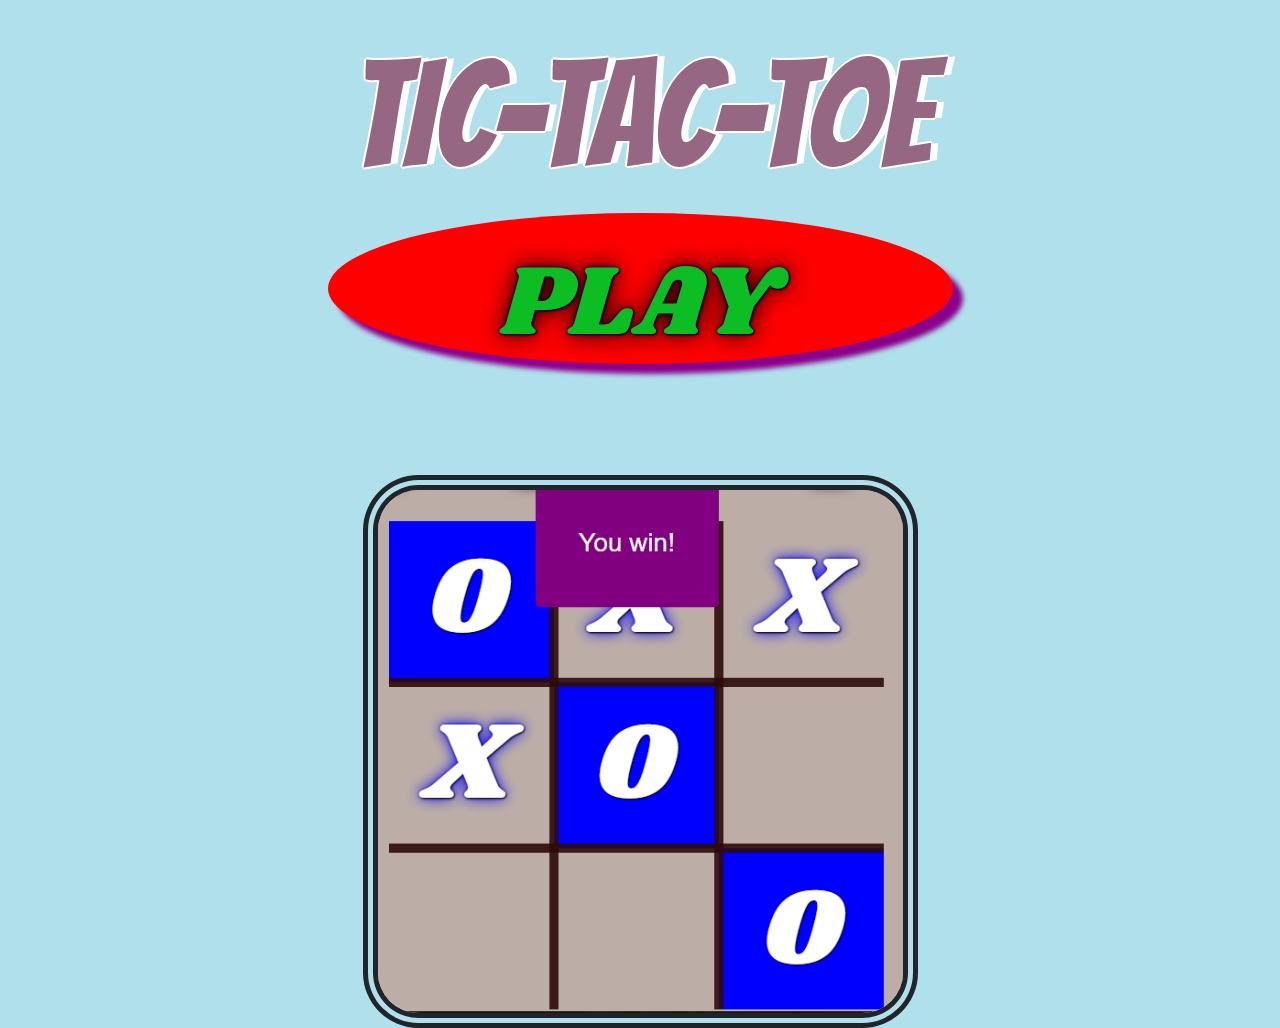
<file: index.html>
<!DOCTYPE html>

<head>
    <meta charset="UTF-8">
    <title>Home</title>
    <meta charset="UTF-8">
    <meta name="viewport" content="width=device-width, initial-scale=1.0">
    <meta http-equiv="X-UA-Compatible" content="ie=edge">
    <link rel="stylesheet" href="https://maxcdn.bootstrapcdn.com/bootstrap/4.1.0/css/bootstrap.min.css">
    <script src="https://ajax.googleapis.com/ajax/libs/jquery/3.3.1/jquery.min.js"></script>
    <script src="https://cdnjs.cloudflare.com/ajax/libs/popper.js/1.14.0/umd/popper.min.js"></script>
    <script src="https://maxcdn.bootstrapcdn.com/bootstrap/4.1.0/js/bootstrap.min.js"></script>
    <link rel="stylesheet" href="tictac.css">
    <link href="https://fonts.googleapis.com/css?family=Shrikhand|Passero+One|Fruktur|Bangers" rel="stylesheet">
 
</head>

<div class="container-fluid"> 
    <body id="bodyIndex">
      
        <div>

            <h1 class="center-text" id="h1Index">TIC-TAC-TOE</h1>

        </div >
        <div id="indexPlay">
            <a href="tictac.html">
                <!--Link to the game-->
                <h2 id="h2Index">PLAY</h2>
            </a>
        </div>
        <div class="container">
  <img src="images/screeshot.PNG" id="imageIndex" class="mx-auto d-block" >
</div>
    </body>

</div>

</html>
</file>
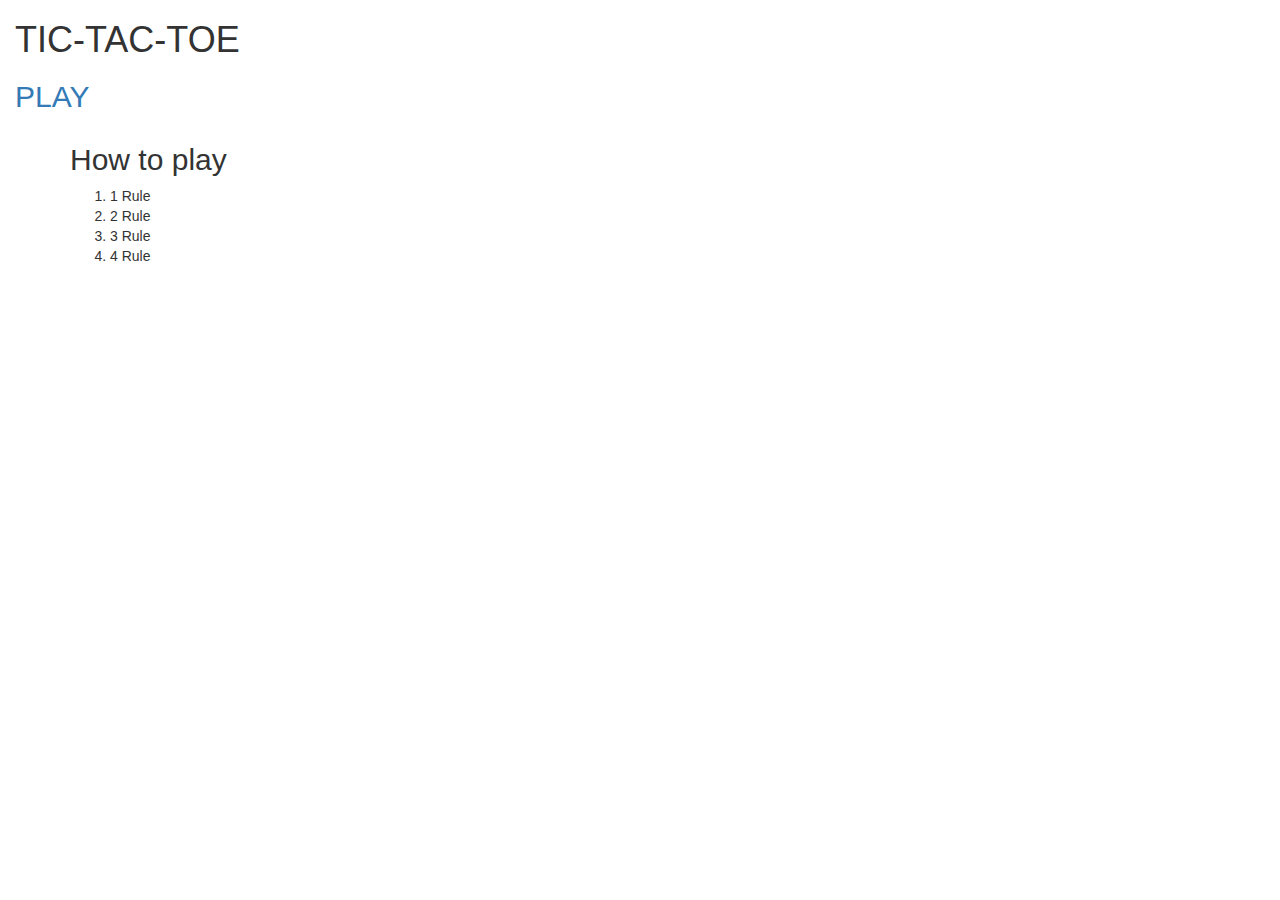
<file: home.html>
<!DOCTYPE html>

<head>
    <meta charset="UTF-8">
    <title>Home</title>
   

    <link rel="stylesheet" href="https://maxcdn.bootstrapcdn.com/bootstrap/3.3.7/css/bootstrap.min.css" integrity="sha384-BVYiiSIFeK1dGmJRAkycuHAHRg32OmUcww7on3RYdg4Va+PmSTsz/K68vbdEjh4u"
        crossorigin="anonymous">
    <link rel="stylesheet" href="tictac.css">
    <link href="https://fonts.googleapis.com/css?family=Bangers" rel="stylesheet">
    <link href="https://fonts.googleapis.com/css?family=Shrikhand|Passero+One" rel="stylesheet">
    <link href="https://fonts.googleapis.com/css?family=Fruktur" rel="stylesheet">



</head>
<div class="container-fluid">

    <body id="bodyHome">
        <div>

            <h1 class="center-text" id="h1Home">TIC-TAC-TOE</h1>

        </div>
        <div id="homePlay">
            <a href="tictac.html">
                <!--Link to the game-->
                <h2 id="h2Home">PLAY</h2>
            </a>
        </div>
        <div class="container" id="rulesContainer">
            <h2 class="center-text" id="h2Rules">How to play</h2>
            <ol id="rules">
                <li>1 Rule</li>
                <li>2 Rule</li>
                <li>3 Rule</li>
                <li>4 Rule</li>
            </ol>
        </div>


    </body>
</div>

</html>
</file>
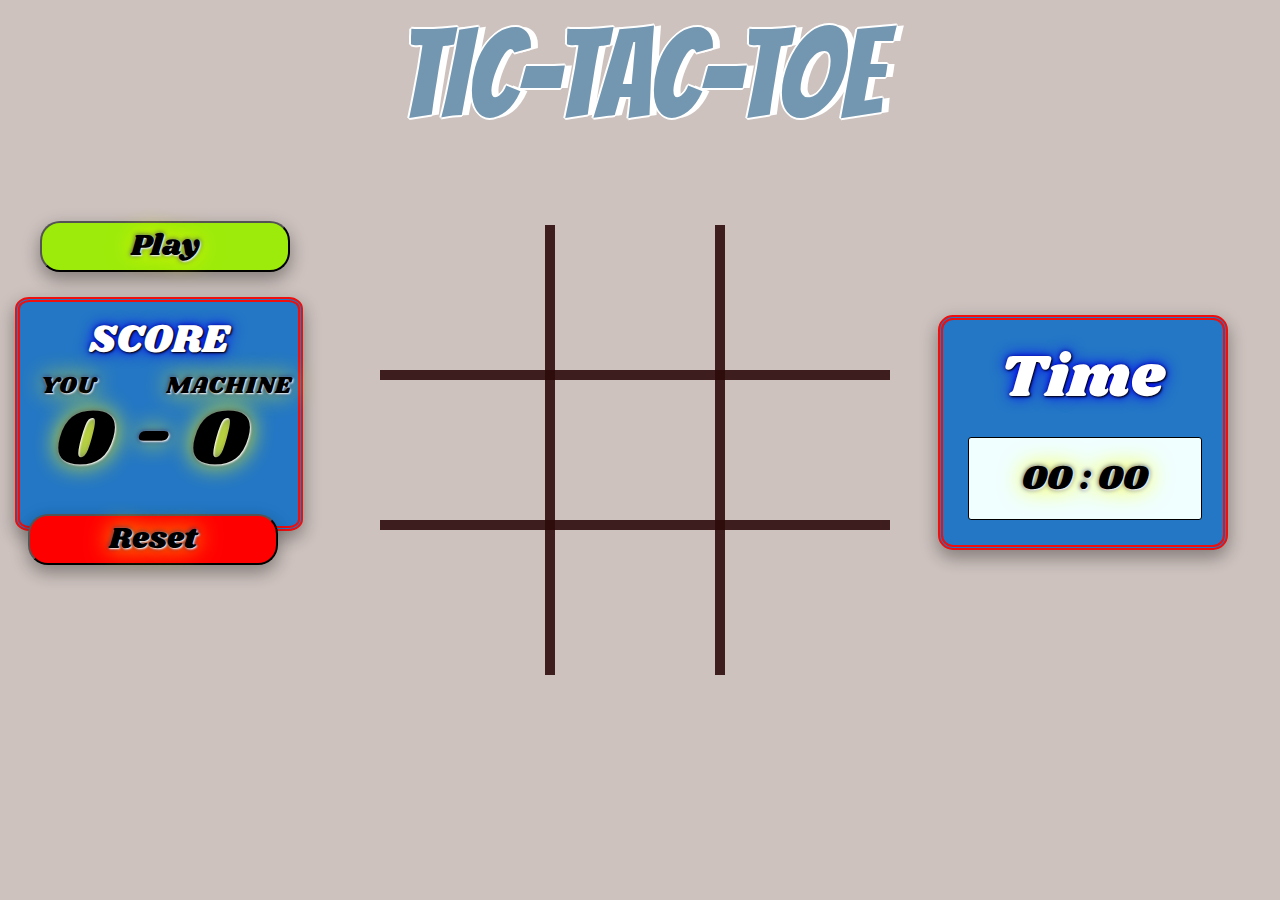
<file: tictac.html>
<!DOCTYPE html>
<html>

<head>
  <meta charset="UTF-8">
    <meta name="viewport" content="width=device-width, initial-scale=1.0">
    <meta http-equiv="X-UA-Compatible" content="ie=edge">
  <title>Tic Tac Toe</title>

  <link rel="stylesheet" href="https://maxcdn.bootstrapcdn.com/bootstrap/4.1.0/css/bootstrap.min.css">
  <script src="https://ajax.googleapis.com/ajax/libs/jquery/3.3.1/jquery.min.js"></script>
  <script src="https://cdnjs.cloudflare.com/ajax/libs/popper.js/1.14.0/umd/popper.min.js"></script>
  <script src="https://maxcdn.bootstrapcdn.com/bootstrap/4.1.0/js/bootstrap.min.js"></script>
 <link rel="stylesheet" href="tictac.css">
  <link href="https://fonts.googleapis.com/css?family=Shrikhand|Bangers" rel="stylesheet">

</head>
<div class="container-fluid">

  <body id="bodyTicTac">
    <h1 class="text-center" id="h1TicTac">TIC-TAC-TOE</h1>
    
    
    <table style="display:none;" id="showTable" >
      <tr>
        <td class="cell" id="0"></td>
        <td class="cell" id="1"></td>
        <td class="cell" id="2"></td>
      </tr>
      <tr>
        <td class="cell" id="3"></td>
        <td class="cell" id="4"></td>
        <td class="cell" id="5"></td>
      </tr>
      <tr>
        <td class="cell" id="6"></td>
        <td class="cell" id="7"></td>
        <td class="cell" id="8"></td>
      </tr>
    </table>

    <table style="display:block;" id="showFakeTable" >
      <tr>
        <td class="cell" ></td>
        <td class="cell" ></td>
        <td class="cell" ></td>
      </tr>
      <tr>
        <td class="cell" ></td>
        <td class="cell" ></td>
        <td class="cell" ></td>
      </tr>
      <tr>
        <td class="cell" ></td>
        <td class="cell" ></td>
        <td class="cell" ></td>
      </tr>
    </table>

    <div class="endgame">
      <div class="text"></div>
    </div>


    

    <div>
      <button onclick="startGame(); start_time(); FbotonOn();showDiv()" id="botonOn">Play</button>
      <div id="scoreText">
        <h1 id="h1Score">SCORE</h1>
        <h2 id="h2Score"> &nbspYOU&nbsp&nbsp&nbsp&nbsp&nbspMACHINE</h2>
        <div id="scoreBoard">
          0 - 0
        </div>

      </div>
    </div>
    <div>
      <button onclick="resetScore();startGame();stop_timer()" id="buttonReset">Reset</button>
    </div>


    <div id="cronometro">
      <h2 id="h2Time">Time</h2>
      <div id="clock">
        00 : 00
      </div>
    </div>

    <script src="tictac.js"></script>
  </body>
</div>

</html>
</file>
<file: tictac.css>
#bodyTicTac{/*body tictac.html*/
  background: rgba(172,154,146,0.6)
}
#bodyIndex{/*body home.html*/
  background-color: rgba(142,211,227,0.7);
  
}
#h1Index{
  position: relative;
 text-align: center;
 font-family: 'Bangers', cursive;
 font-size: 150px;
 color: rgba(150,103,131,1);
 text-shadow: 1px 1px 2px black, 0 0 25px blue, 0 0 5px darkblue;
 text-shadow: 7px 0 0 #fff, -2px 0 0 #fff, 0 2px 0 #fff, 0 -2px 0 #fff, 1px 1px #fff, -1px -1px 0 #fff, 1px -1px 0 #fff, -1px 1px 0 #fff;

margin-top: 2%;
}
#h1TicTac{
  font-family: 'Bangers', cursive;
  font-size: 125px;
  color: rgba(100,140,169,0.9);
  text-shadow: 7px 0 0 #fff, -2px 0 0 #fff, 0 2px 0 #fff, 0 -2px 0 #fff, 1px 1px #fff, -1px -1px 0 #fff, 1px -1px 0 #fff, -1px 1px 0 #fff;

}
a:hover{/*link  h2 to tictac.html*/
  text-decoration:none ; 
 } 
#h2Index:hover{/*Movement of h2 from home.html*/
  color:darkblue;/*color for mouseover*/
  transform: translateY(-10px);
   transition: all .2s;
  -o-transition: all .2s;
  -moz-transition: all .2s;
  -webkit-transition: all .2s;
  text-shadow: 1px 1px 2px white, 0 0 25px white, 0 0 5px darkblue;
  cursor: pointer;
}
#h2Index{/*PLAY h2 in home.html*/
  font-size: 100px;
  color:rgb(13, 189, 36);
  text-align: center;
  padding-top: 5%;
  font-family: 'Shrikhand', cursive;
  text-shadow: 1px 1px 2px black, 0 0 25px black, 0 0 5px darkblue;
  
}

#indexPlay{/*container div of PLAY  h2 on home.html*/
  margin-top: 0%;
  background-color: red;
  width: 50%;
  height: 10%;
  border-radius: 50%;
  margin-left: 25%;
  box-shadow: 10px 10px 5px darkmagenta;
}
#imageIndex{
  margin-top: 10%;
  width:50%;
}


td {
  border:10px solid rgba(46, 11, 11,0.9);
  height:150px;
  width:170px;
  text-align:center;
  vertical-align:middle;
  font-family:"Shrikhand", cursive;
  cursor:pointer;
  font-size: 110px;
  text-shadow: 1px 1px 2px black, 0 0 25px blue, 0 0 5px darkblue;
   color:white;
}

table {
  border-collapse: collapse;
  position:absolute;
  left:50%;
  margin-left:-260px;
  top:25%;
  
}

table tr:first-child td {
  border-top:0;
}

table tr:last-child td {
  border-bottom:0;
}

table tr td:first-child {
  border-left:0;
}

table tr td:last-child {
  border-right:0;
}
button{/*play button on tictac.html*/
  position: relative;
  font-family: 'Shrikhand', cursive;
  color:black;
  text-shadow: 1px 1px 2px white, 0 0 25px yellow, 0 0 5px darkblue;
  background: rgb(156, 235, 10);
  width: 20%;
  border-radius: 20px;
  box-shadow: 0 8px 16px 0 rgba(0,0,0,0.2), 0 6px 20px 0 rgba(0,0,0,0.19);
  font-size: 30px;
  margin-left: 2%;
  margin-top: 5%;
}
button:hover{/*hover of play button on tictac.html*/
  background: rgb(53, 222, 228);
  color:black;
  transform: translateY(-5px);

}
#scoreText{
  position: relative;
  font-family: 'Shrikhand', cursive;
  color:black;
  text-align: center;
  text-shadow: 1px 1px 2px white, 0 0 25px yellow, 0 0 5px darkblue;
  background: rgb(35, 119, 197);
  width: 23%;
  padding-top: 10%;
  padding-bottom: 2%;
  border-radius: 5px;
  box-shadow: 0 8px 16px 0 rgba(0,0,0,0.2), 0 6px 20px 0 rgba(0,0,0,0.19);
  font-size: 80px;
  margin-left: 0%;
  margin-top: 2%;
  border-radius: 5%;
  border: 5px rgb(238, 15, 15) double;
}
#h1Score{
  margin-top: -40%;
  font-size: 80pxx;
  color:white;
  text-shadow: 1px 1px 2px black, 0 0 15px blue, 0 0 5px darkblue;

}
#h2Score{
  margin-bottom: 13%;
  font-size: 30%;
}
#scoreBoard{
  margin-left: -5%;
  margin-top: -20%;

}
#buttonReset{
  position: relative;
  font-family: 'Shrikhand', cursive;
  color:black;
  text-shadow: 1px 1px 2px white, 0 0 25px yellow, 0 0 5px darkblue;
  background: red;
  width: 20%;
  border-radius: 20px;
  box-shadow: 0 8px 16px 0 rgba(0,0,0,0.2), 0 6px 20px 0 rgba(0,0,0,0.19);
  font-size: 30px;
  margin-left: 1%; 
  margin-top:-100%; 
}


 
.endgame {
  display: none;
  width: 200px;
  top: 120px;
  background-color: purple;
  position: absolute;
  left: 50%;
  margin-left: -100px;
  padding-top: 50px;
  padding-bottom: 50px;
  text-align: center;
  border-radius: 5px;
  color: white;
  font-size: 2em;
}


@font-face {
  font-family: 'digital_dream';
  src: url('digital_dream/digitaldreamfatskew-webfont.eot');
  src: url('digital_dream/digitaldreamfatskew-webfont.eot?#iefix') format('embedded-opentype'),
       url('digital_dream/digitaldreamfatskew-webfont.woff2') format('woff2'),
       url('digital_dream/digitaldreamfatskew-webfont.woff') format('woff'),
       url('digital_dream/digitaldreamfatskew-webfont.ttf') format('truetype'),
       url('digital_dream/digitaldreamfatskew-webfont.svg#digital_dream_fat_skewregular') format('svg');
 
}		
#cronometro { 
  position: relative;
  padding:10px;
  border: 5px rgb(238, 15, 15) double;
  width: 290px;
  text-align: center;
  background-color: rgb(35, 119, 197); 
  border-radius: 15px;
  float: right;
  margin-top:-20%;
  left: -3%;
  box-shadow: 0 8px 16px 0 rgba(0,0,0,0.2), 0 6px 20px 0 rgba(0,0,0,0.19);

}
#clock { 
  padding: 15px; 
  width: 90% ;
  border: 1px solid black; 
  font: normal 1em digital_dream, europa, arial; 
  text-align: center; 
  margin: 15px; 
  background-color: #f0ffff; 
  border-radius: 3px;
  font-weight: normal;
  font-style: normal;
  font-family: 'Shrikhand', cursive;
  color:black;
 text-shadow: 1px 1px 2px white, 0 0 25px yellow, 0 0 5px darkblue;
  font-size: 35px;
 }
#h2Time{ 
 font: normal 1em digital_dream, europa, arial; 
  text-align: center; 
  margin: 4px; 
  font-weight: normal;
  font-style: normal;
  font-family: 'Shrikhand', cursive;
  color:white;
  text-shadow: 1px 1px 2px black, 0 0 15px blue, 0 0 5px darkblue;
   font-size: 60px;
}
#imageIndex{
  border-radius: 10%;
 border-style: double;
  border-width: 15px;

}





@media only screen and (max-width: 700px){
  #bodyTicTac{/*body tictac.html*/
    background: rgba(172,154,146,0.6)
  }
  #bodyIndex{/*body home.html*/
    background-color: rgba(142,211,227,0.7);
    
  }
  #h1Index{
    position: relative;
   text-align: center;
   font-family: 'Bangers', cursive;
   font-size: 75px;
   color: rgba(150,103,131,1);
   text-shadow: 1px 1px 2px black, 0 0 25px blue, 0 0 5px darkblue;
   text-shadow: 7px 0 0 #fff, -2px 0 0 #fff, 0 2px 0 #fff, 0 -2px 0 #fff, 1px 1px #fff, -1px -1px 0 #fff, 1px -1px 0 #fff, -1px 1px 0 #fff;
  
  margin-top: 2%;
  }
  #h1TicTac{
    font-family: 'Bangers', cursive;
    font-size: 75px;
    color: rgba(100,140,169,0.9);
    /*text-shadow: 1px 1px 2px black, 0 0 25px black, 0 0 5px black;*/
    text-shadow: 7px 0 0 #fff, -2px 0 0 #fff, 0 2px 0 #fff, 0 -2px 0 #fff, 1px 1px #fff, -1px -1px 0 #fff, 1px -1px 0 #fff, -1px 1px 0 #fff;
  
  }
  a:hover{/*link  h2 to tictac.html*/
    text-decoration:none ; 
   } 
  #h2Index:hover{/*Movement of h2 from home.html*/
    color:darkblue;/*color for mouseover*/
    transform: translateY(-10px);
     transition: all .2s;
    -o-transition: all .2s;
    -moz-transition: all .2s;
    -webkit-transition: all .2s;
    text-shadow: 1px 1px 2px white, 0 0 25px white, 0 0 5px darkblue;
    cursor: pointer;
  }
  #h2Index{/*PLAY h2 in home.html*/
    font-size: 70px;
    color:rgb(13, 189, 36);
    text-align: center;
    padding-top: 5%;
    font-family: 'Shrikhand', cursive;
    text-shadow: 1px 1px 2px black, 0 0 25px black, 0 0 5px darkblue;
    
  }
  
  #indexPlay{/*container div of PLAY  h2 on index.html*/
    margin-top: 0%;
    background-color: red;
    width: 70%;
    height: 10%;
    border-radius: 50%;
    margin-left: 15%;
    box-shadow: 10px 10px 5px darkmagenta;
  }
  #imageIndex{
  
    margin-top: 10%;
    width:100%;
  }
  
  
  td {
    border:7px solid rgba(46, 11, 11,0.9);
    height:90px;
    width:70px;
    text-align:center;
    vertical-align:middle;
    font-family:"Shrikhand", cursive;
    cursor:pointer;
    font-size: 60px;
    text-shadow: 1px 1px 2px black, 0 0 25px blue, 0 0 5px darkblue;
     color:white;
  }
  
  table {
    border-collapse: collapse;
    position:absolute;
    left:90%;
    top:50%;
    
  }
  
  table tr:first-child td {
    border-top:0;
  }
  
  table tr:last-child td {
    border-bottom:0;
  }
  
  table tr td:first-child {
    border-left:0;
  }
  
  table tr td:last-child {
    border-right:0;
  }
  button{/*play button on tictac.html*/
    position: relative;
    font-family: 'Shrikhand', cursive;
    color:black;
    text-shadow: 1px 1px 2px white, 0 0 25px yellow, 0 0 5px darkblue;
    background: rgb(156, 235, 10);
    width: 45%;
    border-radius: 20px;
    box-shadow: 0 8px 16px 0 rgba(0,0,0,0.2), 0 6px 20px 0 rgba(0,0,0,0.19);
    font-size: 20px;
    margin-left: 4%;
    margin-top: -5%;
  }
  button:hover{/*hover of play button on tictac.html*/
    background: rgb(53, 222, 228);
    color:black;
    transform: translateY(-5px);
  }
  #buttonReset{
    position: relative;
    font-family: 'Shrikhand', cursive;
    color:black;
    text-shadow: 1px 1px 2px white, 0 0 25px yellow, 0 0 5px darkblue;
    background: red;
    width: 45%;
    border-radius: 20px;
    box-shadow: 0 8px 16px 0 rgba(0,0,0,0.2), 0 6px 20px 0 rgba(0,0,0,0.19);
    font-size: 20px;
    margin-left: 55%; 
    top:-180px;
 }
  
  #scoreText{
    position: relative;
    font-family: 'Shrikhand', cursive;
    color:black;
    text-align: center;
    text-shadow: 1px 1px 2px white, 0 0 25px yellow, 0 0 5px darkblue;
    background: rgb(35, 119, 197);
    width:57%;
    border-radius: 15px;
    box-shadow: 0 8px 16px 0 rgba(0,0,0,0.2), 0 6px 20px 0 rgba(0,0,0,0.19);
    font-size: 50px;
    margin-left: 0%;
    margin-top: 2%;
    border: 5px rgb(238, 15, 15) double;
  }
  #h1Score{
    margin-top: -10%;
    font-size: 30px;
    color: white;
    text-shadow: 1px 1px 2px black, 0 0 15px blue, 0 0 5px darkblue;
  
  }
  #h2Score{
    margin-bottom: 20%;
    font-size: 15px;
  }
  #scoreBoard{
    margin-left:-5%;
    margin-top:-28%;
   font-size: 45px;
  }
  
  
   
  .endgame {
    display: none;
    width: 110px;
    top: 415px;
    background-color: purple;
    position: absolute;
    left: 65%;
    padding-top: 50px;
    text-align: center;
    border-radius: 5px;
    color: white;
    font-size: 20px;
  }
  
  
  @font-face {
    font-family: 'digital_dream';
    src: url('digital_dream/digitaldreamfatskew-webfont.eot');
    src: url('digital_dream/digitaldreamfatskew-webfont.eot?#iefix') format('embedded-opentype'),
         url('digital_dream/digitaldreamfatskew-webfont.woff2') format('woff2'),
         url('digital_dream/digitaldreamfatskew-webfont.woff') format('woff'),
         url('digital_dream/digitaldreamfatskew-webfont.ttf') format('truetype'),
         url('digital_dream/digitaldreamfatskew-webfont.svg#digital_dream_fat_skewregular') format('svg');
   
  }		
  #cronometro { 
    position: relative;
    border: 5px rgb(238, 15, 15) double;
    width: 140px;
    text-align: center;
    background-color: rgb(35, 119, 197); 
    border-radius: 15px;
    float: right;
    margin-top:-53%;
    margin-right: -3%;
    padding-bottom: 21px;
  }
  #clock { 
    padding: 5px 10px; 
    width: 90% ;
    border: 1px solid black; 
    font: normal 1em digital_dream, europa, arial; 
    text-align: center; 
    margin: 4px; 
    background-color: #f0ffff; 
    border-radius: 3px;
    font-weight: normal;
    font-style: normal;
    font-family: 'Shrikhand', cursive;
    color:black;
   text-shadow: 1px 1px 2px white, 0 0 25px yellow, 0 0 5px darkblue;
    font-size: 20px;
   }
  #h2Time{ 
   font: normal 1em digital_dream, europa, arial; 
    text-align: center; 
    margin: 4px; 
    font-weight: normal;
    font-style: normal;
    font-family: 'Shrikhand', cursive;
    color:white;
    text-shadow: 1px 1px 2px black, 0 0 15px blue, 0 0 5px darkblue;
     font-size: 35px;
  }
  #imageIndex{
    border-radius: 10%;
   border-style: double;
    border-width: 15px;
  
  }



}
</file>
